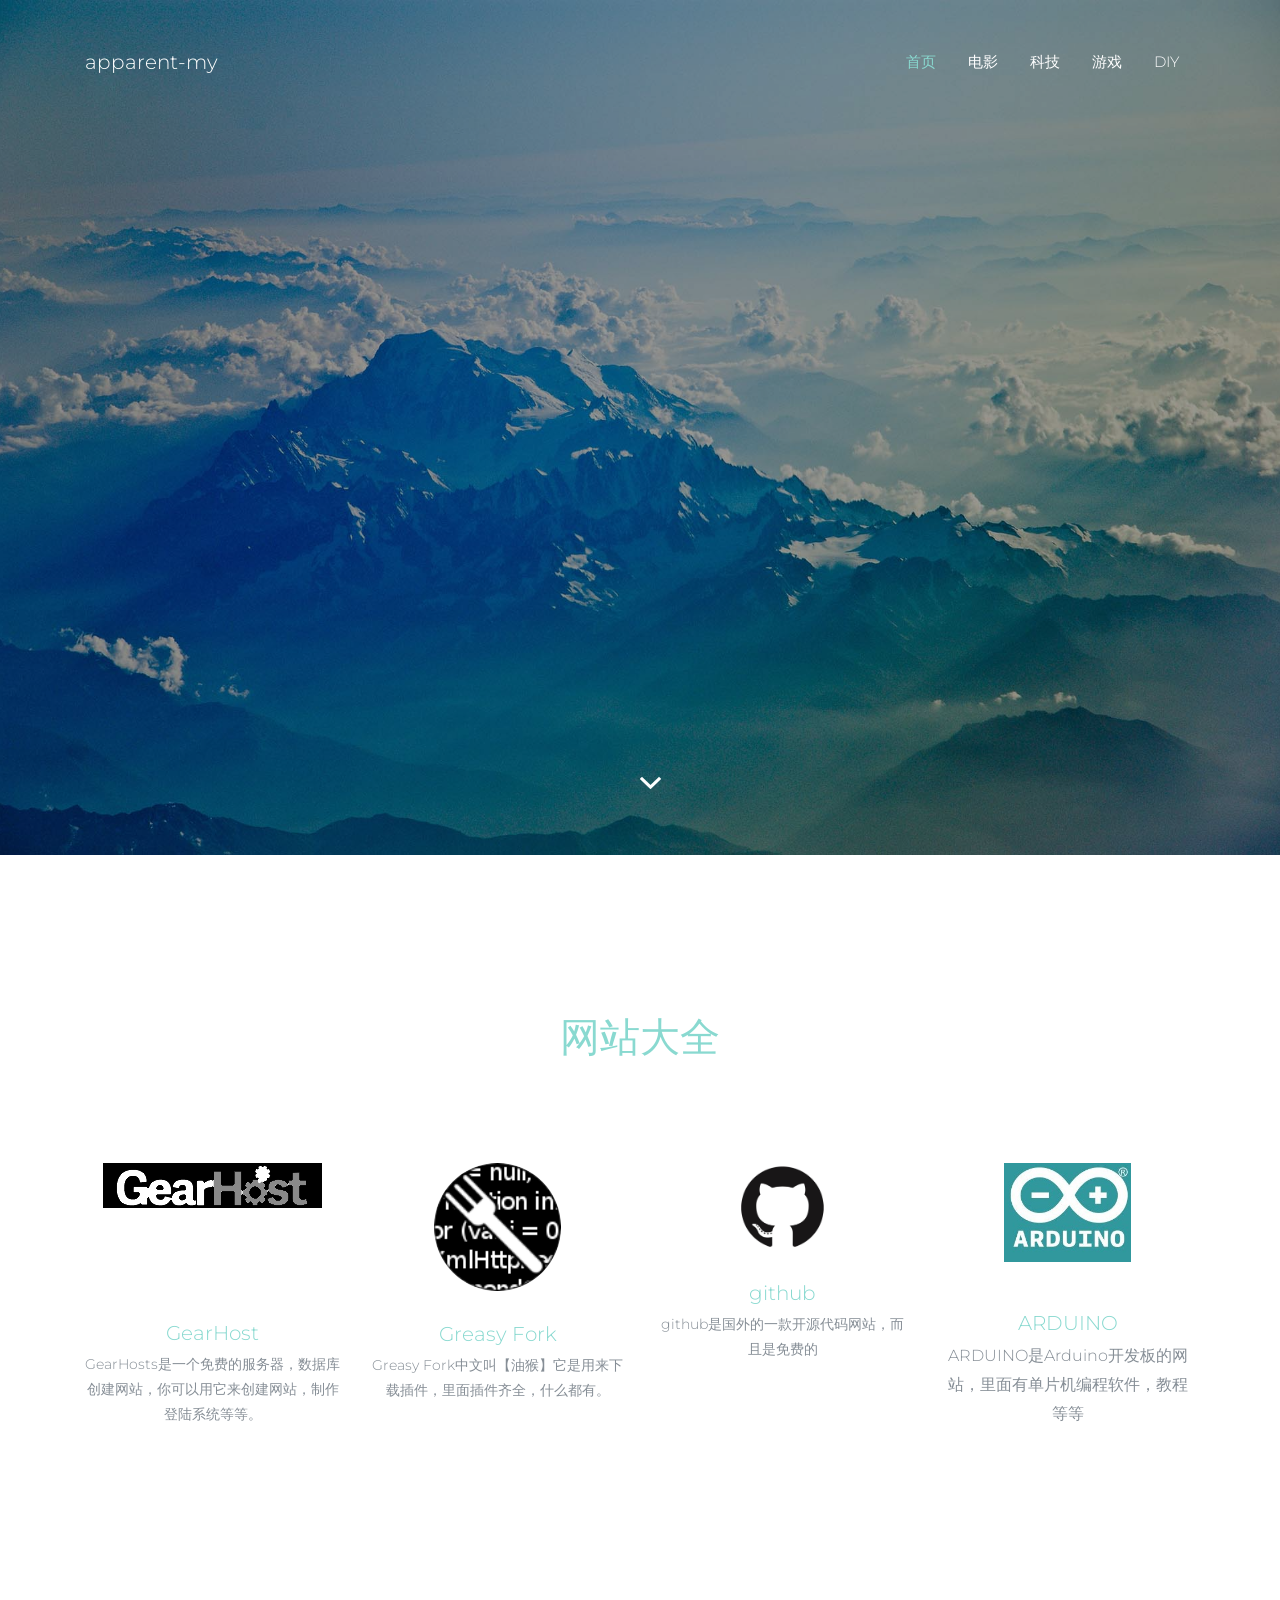
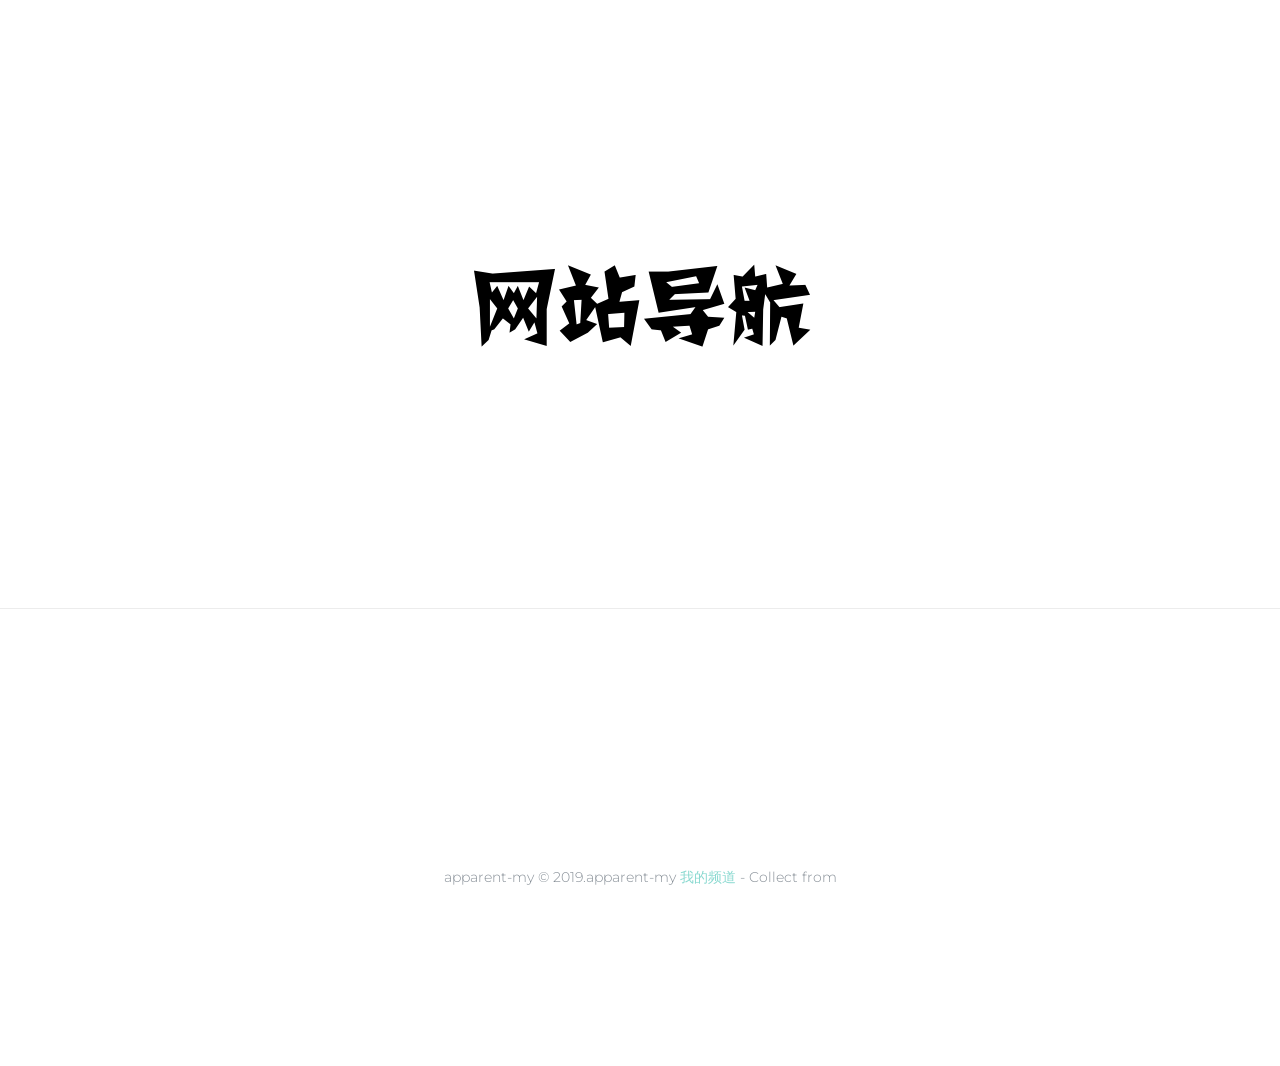
<file: index.html>
﻿<!DOCTYPE html>
<html lang="en">

<head>
    <meta charset="utf-8">
    <meta name="viewport" content="width=device-width, initial-scale=1, shrink-to-fit=no">

    <title>首页</title>
    <meta name="description" content="">
    <meta name="keywords" content="">

    <link href="https://fonts.googleapis.com/css?family=Crimson+Text:400,400i,600|Montserrat:200,300,400" rel="stylesheet">

    <link rel="stylesheet" href="assets/css/bootstrap/bootstrap.css">
    <link rel="stylesheet" href="assets/css/animate.css">
    <link rel="stylesheet" href="assets/fonts/ionicons/css/ionicons.min.css">

    <link rel="stylesheet" href="assets/fonts/fontawesome/css/font-awesome.min.css">
    <link rel="stylesheet" href="assets/css/slick.css">
    <link rel="stylesheet" href="assets/css/slick-theme.css">

    <link rel="stylesheet" href="assets/css/helpers.css">
    <link rel="stylesheet" href="assets/css/style.css">

</head>

<body>

    <link rel="shortcut icon" href="/favicon.ico" />
    <nav class="navbar navbar-expand-lg navbar-dark probootstrap_navbar probootstrap_scrolled-light" id="probootstrap-navbar">
        <div class="container"><a class="navbar-brand" href="/">apparent-my</a>
            <button class="navbar-toggler" type="button" data-toggle="collapse" data-target="#probootstrap-menu" aria-controls="probootstrap-menu" aria-expanded="false" aria-label="Toggle navigation">
          <span><i class="ion-navicon"></i></span>
        </button>
            <div class="collapse navbar-collapse" id="probootstrap-menu">
                <ul class="navbar-nav ml-auto">
                    <li class="nav-item active"><a class="nav-link" href="index.html">首页</a></li>
                    <li class="nav-item"><a class="nav-link" href="about.html">电影</a></li>
                    <li class="nav-item"><a class="nav-link" href="KJ.html">科技</a></li>
                    <li class="nav-item"><a class="nav-link" href="www.html">游戏</a></li>
                    <li class="nav-item"><a class="nav-link" href="www.html">DIY</a></li>
                </ul>
            </div>
        </div>
    </nav>
    <!-- END nav -->

    <section class="probootstrap_cover_v3 overflow-hidden relative text-center" id="section-home" style="background-image: url('assets/images/bg.jpg');">
        <div class="overlay"></div>
        <a class="ytp_player" data-property="{videoURL:'http://youtu.be/BsekcY04xvQ',containment:'#section-home', showControls:false, autoPlay:true, loop:true, mute:true, startAt:40, opacity:1, quality:'default'}"></a>
        <div class="container">
            <div class="row align-items-center justify-content-center">
                <div>&nbsp;</div>
                <div>&nbsp;</div>
            </div>
        </div>
        <div class="scroll-wrap js-scroll-wrap probootstrap-animate">
            <a href="#section-feature" class="text-white probootstrap_font-24 smoothscroll"></a><a href="#section-feature" class="text-white probootstrap_font-24 smoothscroll"><i class="ion-chevron-down"></i></a>
        </div>
    </section>
    <!-- END section -->


    <section class="probootstrap_section" id="section-feature">
        <div class="container">
            <div class="row justify-content-center mb-5">
                <div class="col-md-6 text-center mb-5 probootstrap-animate">
                    <h1><strong><a href="www.html">网站大全</a></strong></h1>
                </div>
            </div>
            <div class="row">

                <div class="col-md-3 col-sm-6 probootstrap-animate">
                    <div class="media d-block text-center probootstrap-media">
                        <img src="assets/images/logo_on_dark.png" alt="Generic placeholder image">
                        <div class="media-body">
                            <h5 class="mt-3">&nbsp;</h5>
                            <h1 class="mt-3">&nbsp;</h1>
                            <h5 class="mt-3"><a href="https://my.gearhost.com/" target="_blank">GearHost</a></h5>
                            <p class="probootstrap_font-14">GearHosts是一个免费的服务器，数据库创建网站，你可以用它来创建网站，制作登陆系统等等。</p>
                        </div>
                    </div>
                </div>
                <div class="col-md-3 col-sm-6 probootstrap-animate">
                    <div class="media d-block text-center probootstrap-media">
                        <img class="mr-0 mb-3 w-50 img-fluid rounded-circle" src="assets/images/1.png" alt="Generic placeholder image">
                        <div class="media-body">
                            <h5 class="mt-3"><a href="https://greasyfork.org/zh-CN" target="_blank"> Greasy Fork</a></h5>
                            <p class="probootstrap_font-14">Greasy Fork中文叫【油猴】它是用来下载插件，里面插件齐全，什么都有。</p>

                        </div>
                    </div>
                </div>
                <div class="col-md-3 col-sm-6 probootstrap-animate">
                    <div class="media d-block text-center probootstrap-media">
                        <img class="mr-0 mb-3 w-50 img-fluid rounded-circle" src="assets/images/无标题.png" alt="Generic placeholder image">
                        <div class="media-body">
                            <h5 class="mt-3"><a href="https://github.com" target="_blank">github</a></h5>
                            <p class="probootstrap_font-14">github是国外的一款开源代码网站，而且是免费的</p>
                        </div>
                    </div>
                </div>
                <div class="col-md-3 col-sm-6 probootstrap-animate">
                    <div class="media d-block text-center probootstrap-media">
                        <img class="mr-0 mb-3 w-50" src="assets/images/t0133f82eeb6dbf9831.jpg" alt="Generic placeholder image">
                        <h4>&nbsp;</h4>
                        <h5><a href="https://www.arduino.cc" target="_blank">ARDUINO </a></h5>
                        <p>ARDUINO是Arduino开发板的网站，里面有单片机编程软件，教程等等</p>
                    </div>
                </div>
                <div class="col-md-3 col-sm-6">&nbsp;</div>
                <div class="col-md-3 col-sm-6">&nbsp;</div>
                <div class="col-md-3 col-sm-6">&nbsp;</div>
                <div class="col-md-3 col-sm-6">&nbsp;</div>
                <div class="col-md-3 col-sm-6">&nbsp;</div>
                <div class="col-md-3 col-sm-6">&nbsp;</div>

            </div>
            <div class="row">
                <div class="col-xl-6">&nbsp;</div>
                <div class="col-xl-6">&nbsp;</div>
            </div>
        </div>
    </section>
    <div class="tlinks">Collect from <a href="http://www.cssmoban.com/">网站建设</a></div>
    <!-- END section -->
    <!-- END section -->

    <section class="probootstrap_section">
        <div class="container">
            <div class="row justify-content-center mb-5">
                <div class="col-md-8 text-center mb-5 probootstrap-animate">
                    <a href="daohang.html"> <img src="assets/images/wz.png">
                        <a>
                </div>
            </div>
            <div class="row">

            </div>
        </div>
    </section>
    <!-- END section -->


    <footer class="probootstrap_section probootstrap-border-top">
        <div class="container">
            <div class="row mb-5">
            </div>
            <div class="row pt-5">
                <div class="col-md-12 text-center">
                    <p class="probootstrap_font-14">apparent-my &copy; 2019.apparent-my <a href="https://space.bilibili.com/384680887" target="_blank" title="我的频道">我的频道</a> - Collect from </p>
                </div>
            </div>
        </div>
    </footer>


    <script src="assets/js/jquery.min.js"></script>

    <script src="assets/js/popper.min.js"></script>
    <script src="assets/js/bootstrap.min.js"></script>
    <script src="assets/js/slick.min.js"></script>
    <script src="assets/js/jquery.mb.YTPlayer.min.js"></script>

    <script src="assets/js/jquery.waypoints.min.js"></script>
    <script src="assets/js/jquery.easing.1.3.js"></script>

    <script src="assets/js/main.js"></script>
</body>

</html>
</file>
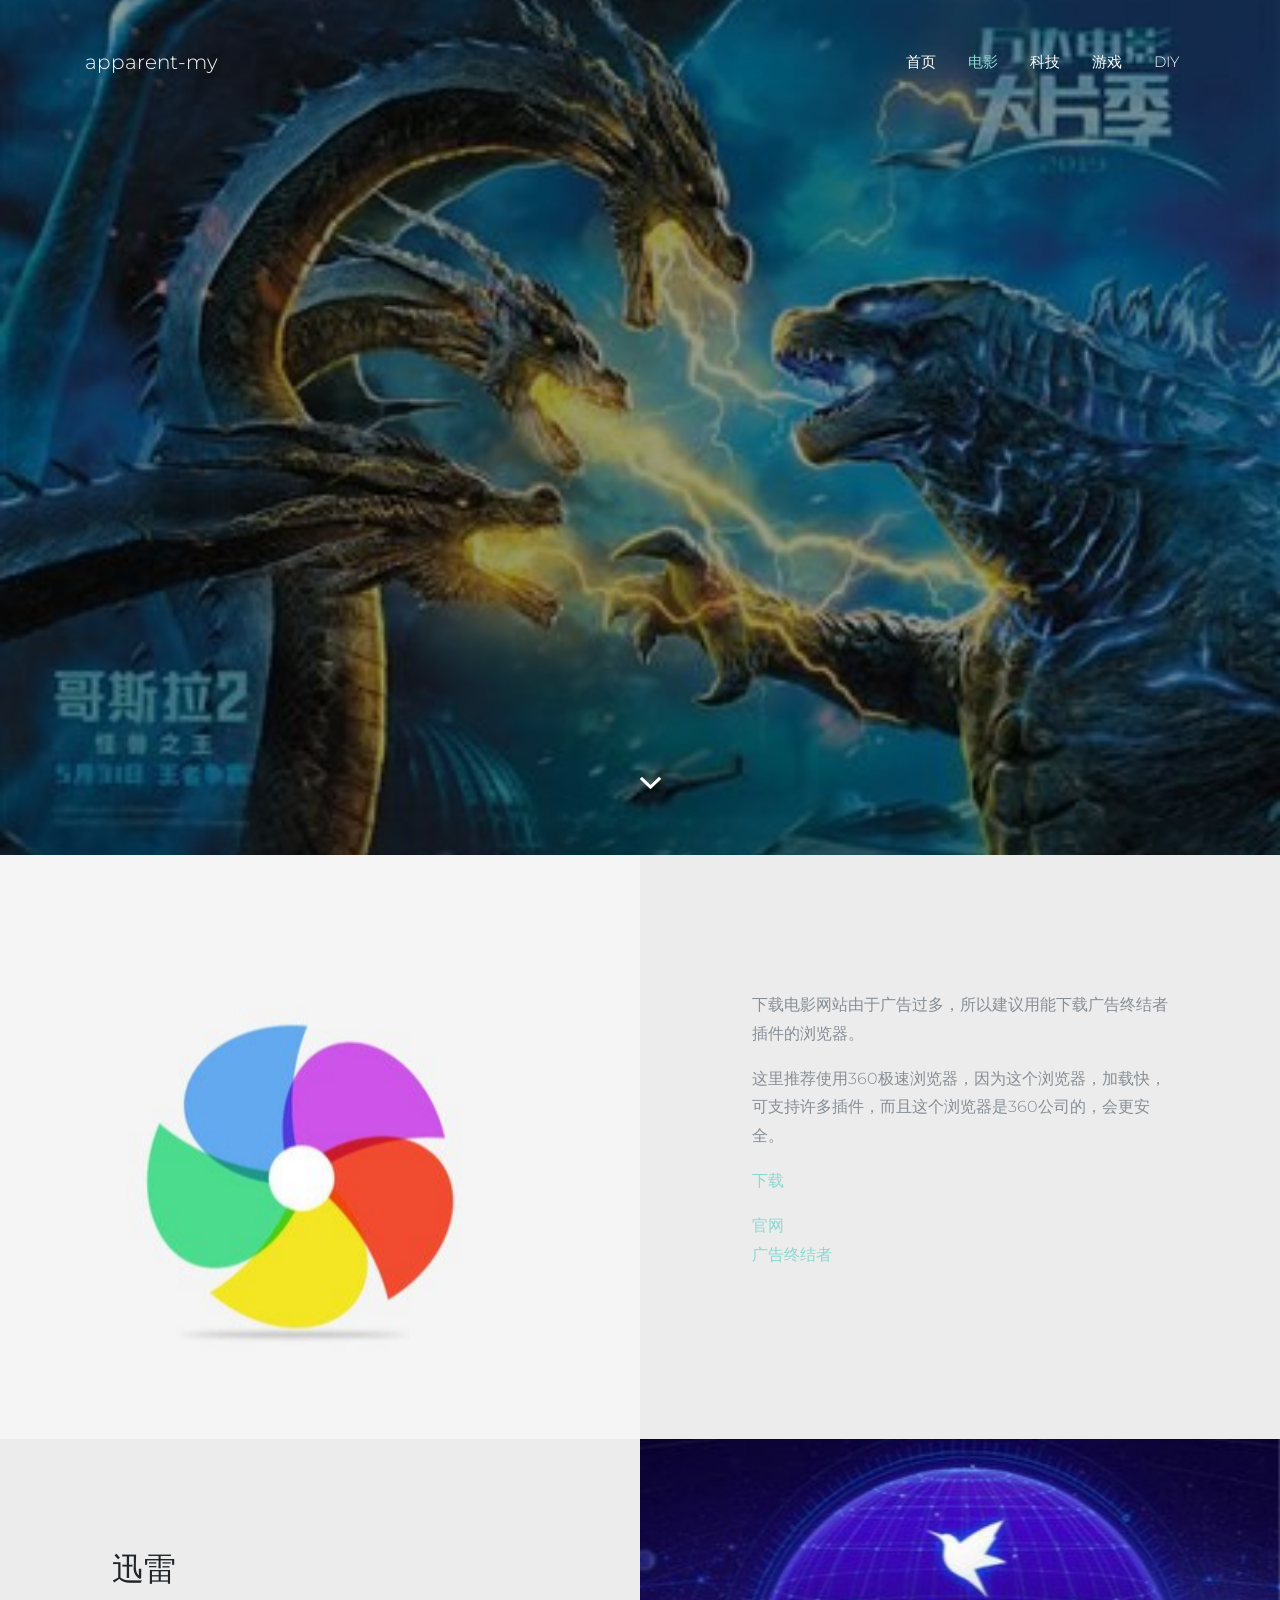
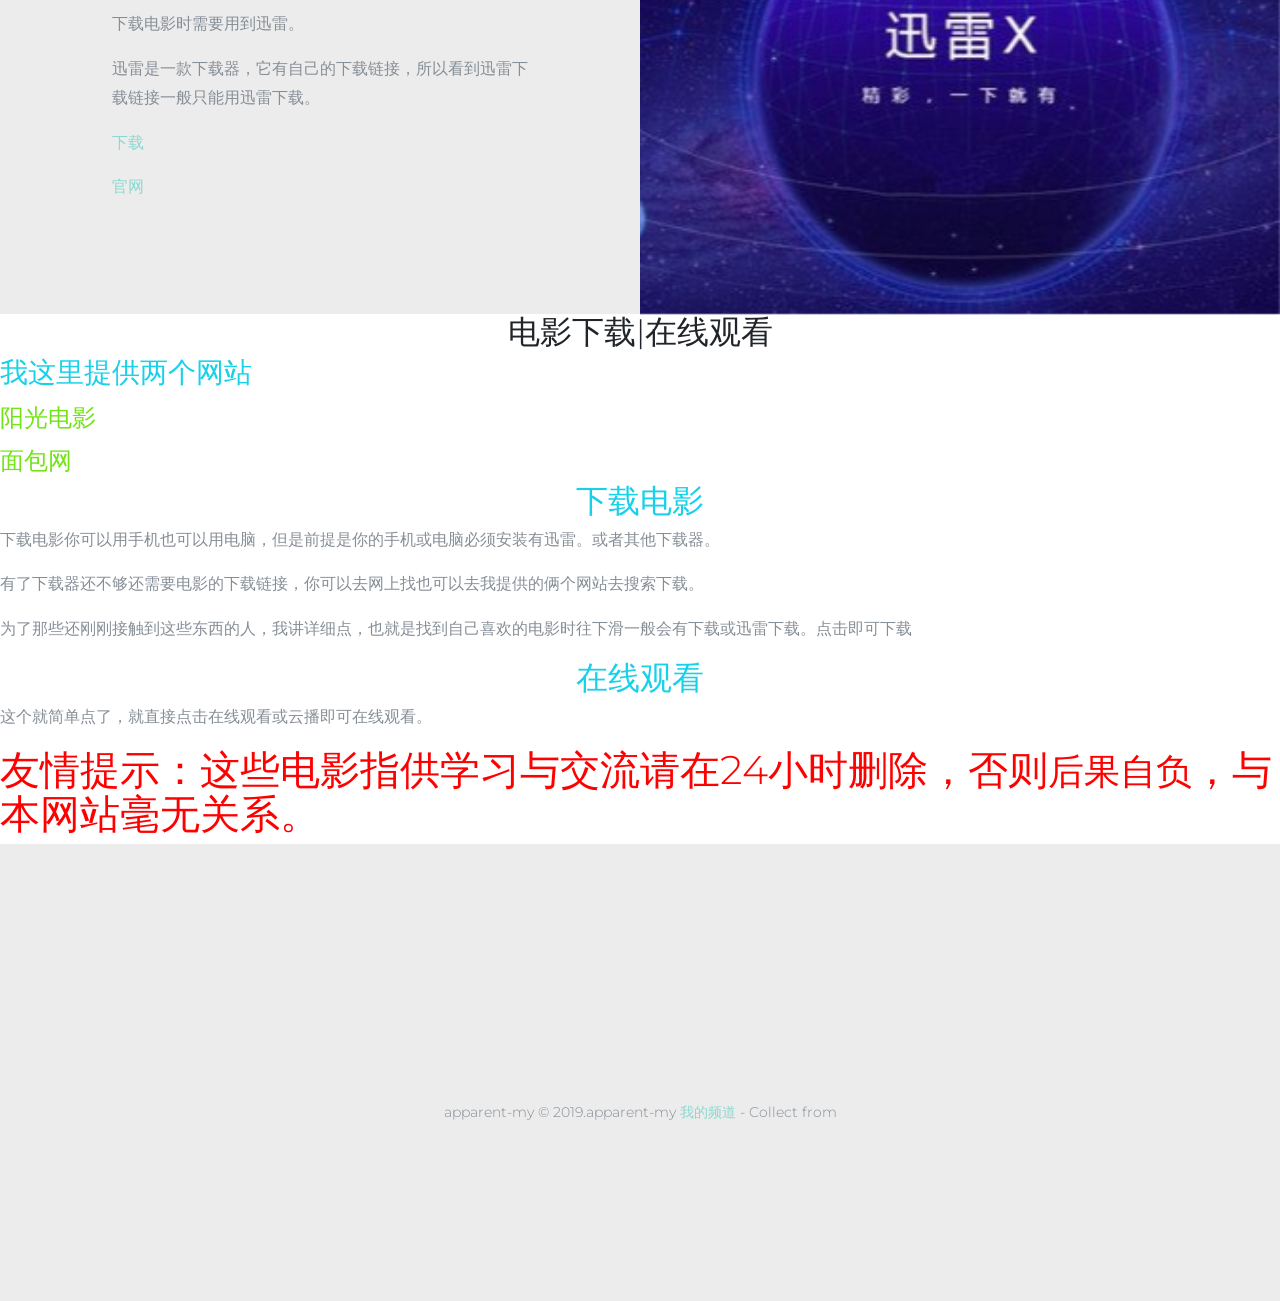
<file: about.html>
<!DOCTYPE html>
<html lang="en">

<head>
    <meta charset="utf-8">
    <meta name="viewport" content="width=device-width, initial-scale=1, shrink-to-fit=no">

    <title></title>
    <meta name="description" content="">
    <meta name="keywords" content="">

    <link href="https://fonts.googleapis.com/css?family=Crimson+Text:400,400i,600|Montserrat:200,300,400" rel="stylesheet">

    <link rel="stylesheet" href="assets/css/bootstrap/bootstrap.css">
    <link rel="stylesheet" href="assets/css/animate.css">
    <link rel="stylesheet" href="assets/fonts/ionicons/css/ionicons.min.css">
    <link rel="stylesheet" href="css/TS.css">
    <link rel="stylesheet" href="assets/fonts/fontawesome/css/font-awesome.min.css">
    <link rel="stylesheet" href="assets/css/slick.css">
    <link rel="stylesheet" href="assets/css/slick-theme.css">

    <link rel="stylesheet" href="assets/css/helpers.css">
    <link rel="stylesheet" href="assets/css/style.css">

</head>

<body>


    <nav class="navbar navbar-expand-lg navbar-dark probootstrap_navbar probootstrap_scrolled-light" id="probootstrap-navbar">
        <div class="container">
            <a class="navbar-brand" href="/">apparent-my</a>
            <button class="navbar-toggler" type="button" data-toggle="collapse" data-target="#probootstrap-menu" aria-controls="probootstrap-menu" aria-expanded="false" aria-label="Toggle navigation">
          <span><i class="ion-navicon"></i></span>
        </button>
            <div class="collapse navbar-collapse" id="probootstrap-menu">
                <ul class="navbar-nav ml-auto">
                    <li class="nav-item "><a class="nav-link" href="index.html">首页</a></li>
                    <li class="nav-item active"><a class="nav-link" href="about.html">电影</a></li>
                    <li class="nav-item"><a class="nav-link" href="kj.html">科技</a></li>
                    <li class="nav-item"><a class="nav-link" href="WWW.html">游戏</a></li>
                    <li class="nav-item"><a class="nav-link" href="WWW.html">DIY</a></li>
                </ul>
            </div>
        </div>
    </nav>
    <!-- END nav -->

    <section class="probootstrap_cover_v3 overflow-hidden relative text-center" style="background-image: url('assets/images/t013edd967f380862a7.jpg');" id="section-home">
        <div class="overlay"></div>
        <div class="container">
            <div class="row align-items-center justify-content-center">
                <div class="col-md">
                    <p class="probootstrap-animate">&nbsp; </p>
                </div>
            </div>
        </div>
        <div class="scroll-wrap js-scroll-wrap probootstrap-animate">
            <a href="#section-feature" class="text-white probootstrap_font-24 smoothscroll"><i class="ion-chevron-down"></i></a>
        </div>
    </section>
    <!-- END section -->






    <section class="probootstrap-section-half d-md-flex" id="section-about">
        <div class="probootstrap-image probootstrap-animate" data-animate-effect="fadeIn" style="background-image: url(assets/images/t01f4b6a1dff36f2d7b.jpg)"></div>
        <div class="probootstrap-text">
            <div class="probootstrap-inner probootstrap-animate" data-animate-effect="fadeInRight">
                <h2 class="heading mb-4"></h2>
                <p>下载电影网站由于广告过多，所以建议用能下载广告终结者插件的浏览器。</p>
                <p>这里推荐使用360极速浏览器，因为这个浏览器，加载快，可支持许多插件，而且这个浏览器是360公司的，会更安全。</p>
                <p><a href="http://down.360safe.com/cse/360cse_11.0.2116.0.exe">下载</a></p>
                <div><a href="https://browser.360.cn/ee/" target="_blank">官网</a>&nbsp;</div>
                <strong><a href="http://www.adtchrome.com" target="_blank">广告终结者</a></strong></div>
            <div>&nbsp;</div>
            <div>&nbsp;</div>
        </div>
    </section>
    <section class="probootstrap-section-half d-md-flex">
        <div class="probootstrap-image order-2 probootstrap-animate" data-animate-effect="fadeIn" style="background-image: url(assets/images/t01f86d2de998dc4d20.jpg)"></div>
        <div class="probootstrap-text order-1">
            <div class="probootstrap-inner probootstrap-animate" data-animate-effect="fadeInLeft">
                <h2 class="heading mb-4">迅雷</h2>
                <p>下载电影时需要用到迅雷。</p>
                <p>迅雷是一款下载器，它有自己的下载链接，所以看到迅雷下载链接一般只能用迅雷下载。</p>
                <p><a href="http://down.sandai.net/thunderx/XunLeiWebSetup10.1.15.448gw.exe">下载</a></p>
                <a href="https://www.xunlei.com" target="_blank" style="box-sizing: inherit; color: rgb(137, 217, 208); text-decoration: none; background-color: rgb(236, 236, 236); touch-action: manipulation; transition: all 0.3s ease; font-family: Montserrat, Arial, sans-serif; font-size: 16px; font-style: normal; font-variant-ligatures: normal; font-variant-caps: normal; font-weight: 300; letter-spacing: normal; orphans: 2; text-align: start; text-indent: 0px; text-transform: none; white-space: normal; widows: 2; word-spacing: 0px; -webkit-text-stroke-width: 0px;">官网</a>
                <div class="probootstrap-image order-2 probootstrap-animate" data-animate-effect="fadeIn" style="background-image: url(assets/images/t01f86d2de998dc4d20.jpg)"></div>
                <div class="probootstrap-image order-2 probootstrap-animate" data-animate-effect="fadeIn" style="background-image: url(assets/images/t01f86d2de998dc4d20.jpg)"></div>
            </div>
        </div>
    </section>
    <div>
        <h2 class="JZ">电影下载|在线观看</h2>
        <h3 class="YS">我这里提供两个网站</h3>
        <div> <a class="A" href="http://www.ygdy8.com" target="_blank">阳光电影</a></div>
        <div><a class="A" href="http://www.mianbao99.com" target="_blank">面包网</a></div>
    </div>
    <h2 class="JZ " id="ys">下载电影</h2>
    <p>下载电影你可以用手机也可以用电脑，但是前提是你的手机或电脑必须安装有迅雷。或者其他下载器。</p>
    <p>有了下载器还不够还需要电影的下载链接，你可以去网上找也可以去我提供的俩个网站去搜索下载。</p>
    <p>为了那些还刚刚接触到这些东西的人，我讲详细点，也就是找到自己喜欢的电影时往下滑一般会有下载或迅雷下载。点击即可下载</p>
    <h2 class="JZ YS">在线观看</h2>
    <p>这个就简单点了，就直接点击在线观看或云播即可在线观看。</p>
    <h1 id="JG">友情提示：这些电影指供学习与交流请在24小时删除，否则<a href="hgzf.html" id="a" target="_blank">后果自负</a>，与本网站毫无关系。</h1>
    <footer class="probootstrap_section  bg-light">
        <div class="container">
            <div class="row mb-5"> </div>
            <div class="row pt-5">
                <div class="col-md-12 text-center">
                    <p class="probootstrap_font-14">apparent-my &copy; 2019.apparent-my <a href="https://space.bilibili.com/384680887" target="_blank" title="我的频道">我的频道</a> - Collect from </p>
                </div>
            </div>
        </div>
    </footer>


    <script src="assets/js/jquery.min.js"></script>

    <script src="assets/js/popper.min.js"></script>
    <script src="assets/js/bootstrap.min.js"></script>
    <script src="assets/js/slick.min.js"></script>
    <script src="assets/js/jquery.mb.YTPlayer.min.js"></script>

    <script src="assets/js/jquery.waypoints.min.js"></script>
    <script src="assets/js/jquery.easing.1.3.js"></script>

    <script src="assets/js/main.js"></script>

</body>

</html>
</file>
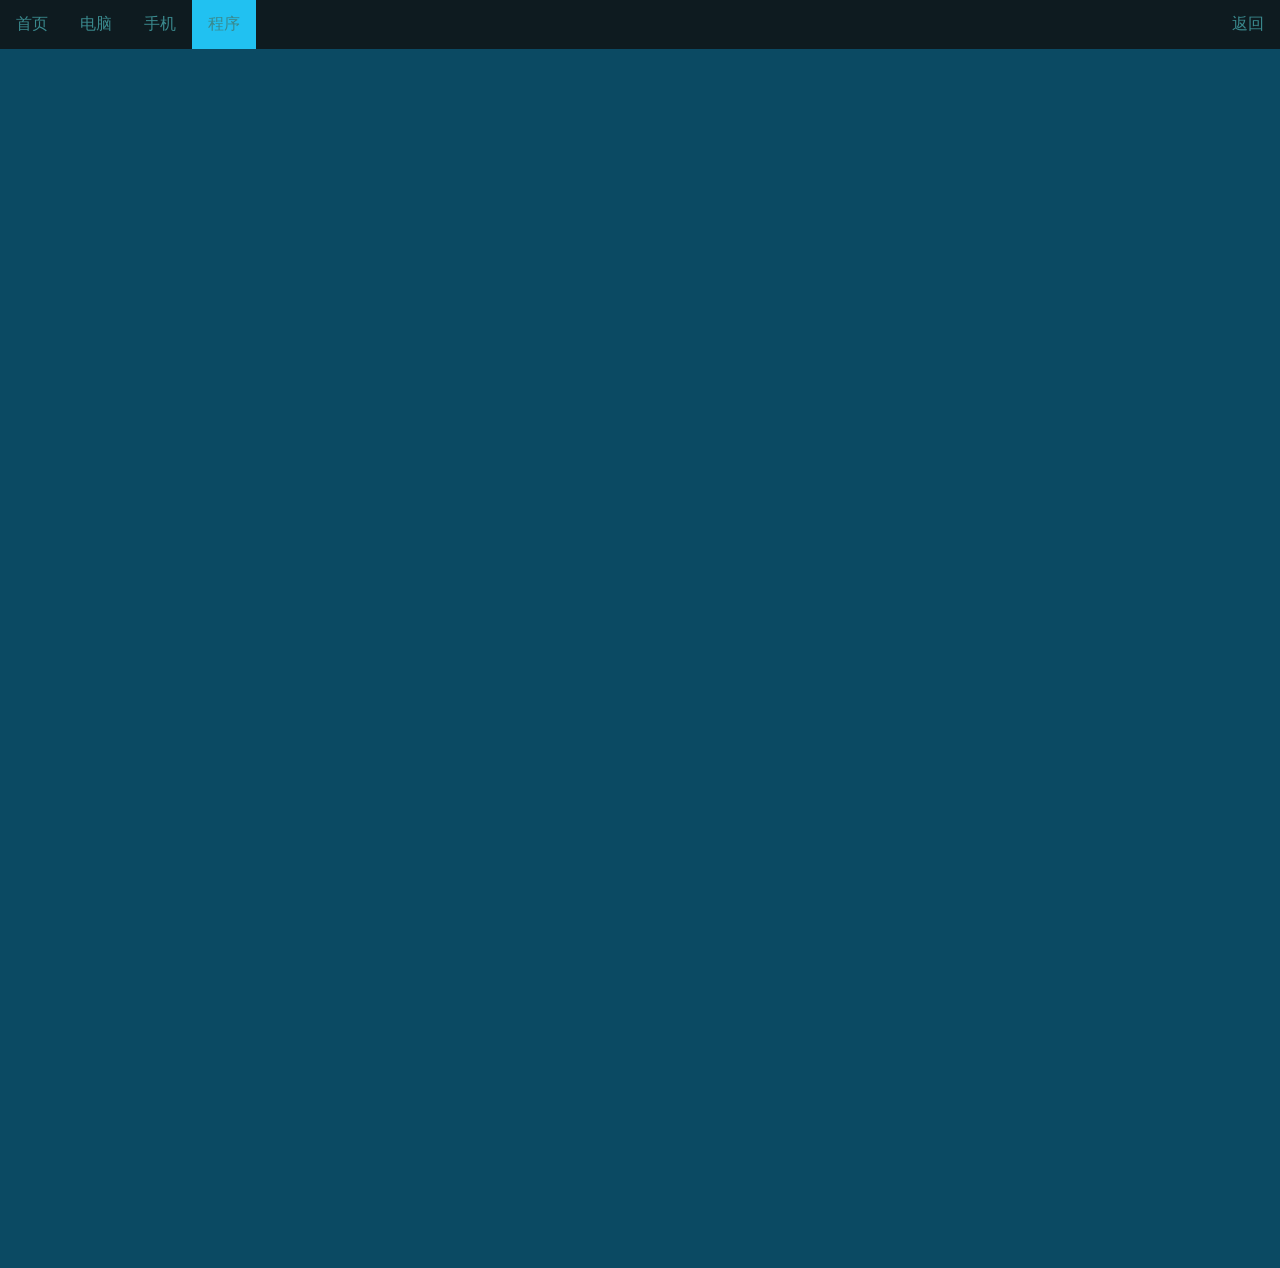
<file: CX.html>
<!DOCTYPE html>
<html lang="en">

<head>
    <meta charset="UTF-8">
    <meta name="viewport" content="width=device-width, initial-scale=1.0">
    <meta http-equiv="X-UA-Compatible" content="ie=edge">
    <title>程序</title>
    <link rel="stylesheet" href="KEJE.css">\
    <link rel="stylesheet" href="world.css">
</head>

<body>
    <ul>
        <li><a href="KJ.html">首页</a></li>
        <li><a href="DN.html">电脑</a></li>
        <li><a href="SJ.html">手机</a></li>
        <li class="active"><a href="CX.html">程序</a></li>
        <li id="aas"><a href="index.html">返回</a></li>
    </ul>
    <div id="BJ" style="height:1250px;width:100%;"></div>
</body>

</html>
</file>
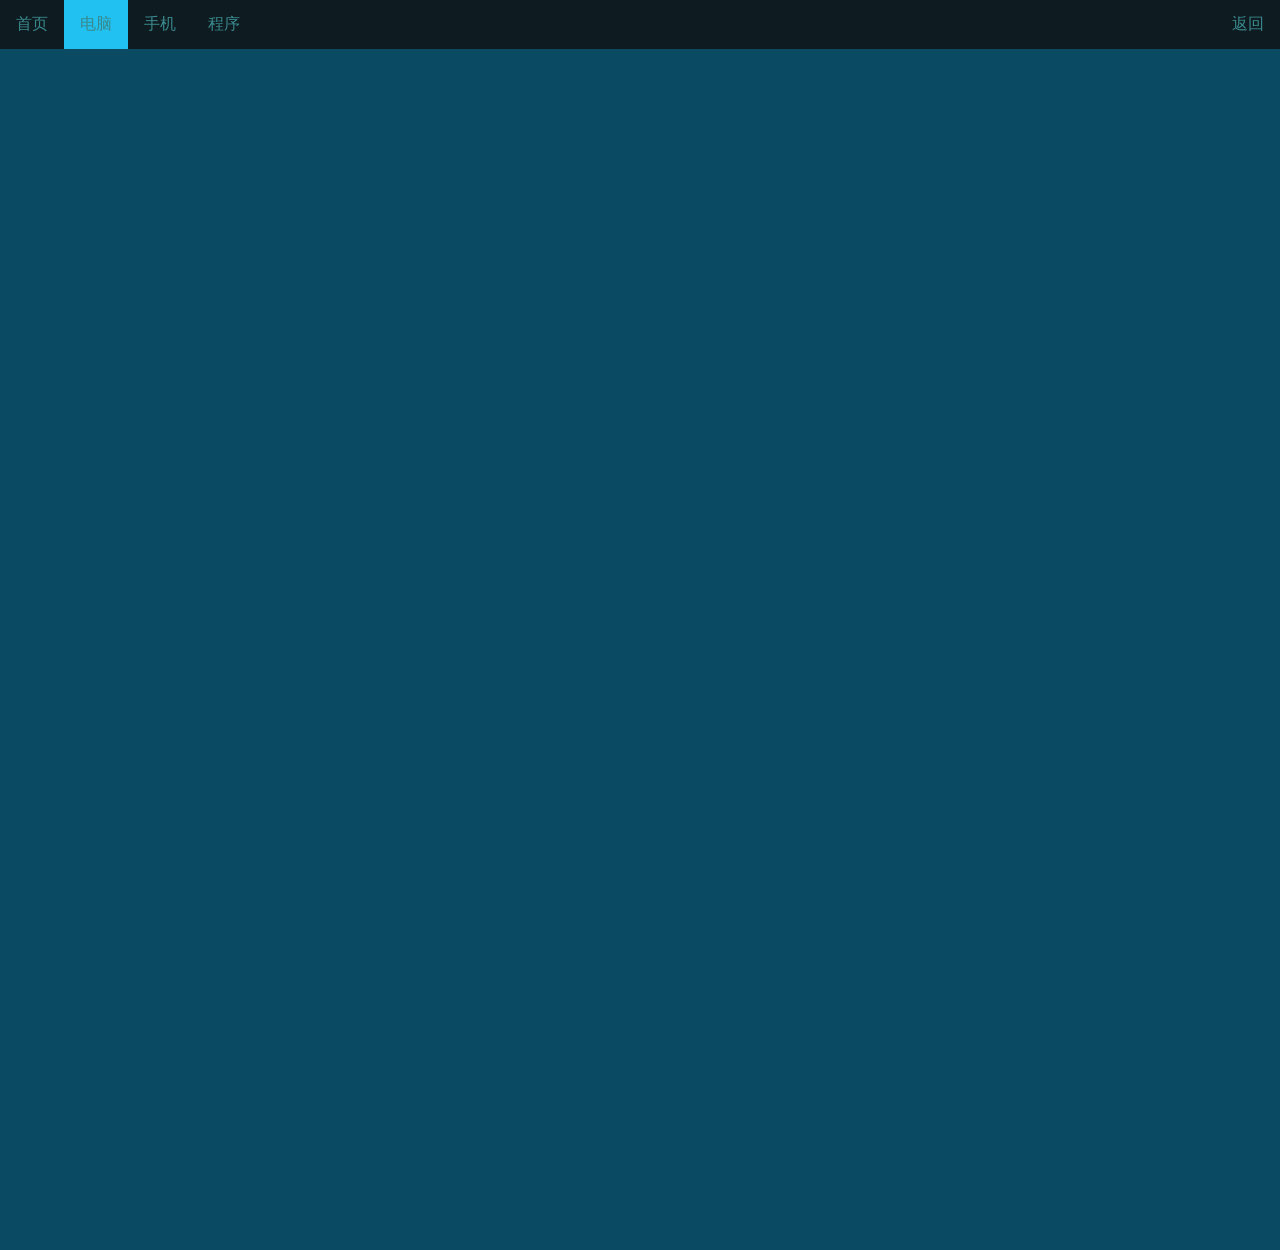
<file: DN.html>
<!DOCTYPE html>
<html lang="en">

<head>
    <meta charset="UTF-8">
    <meta name="viewport" content="width=device-width, initial-scale=1.0">
    <meta http-equiv="X-UA-Compatible" content="ie=edge">
    <title>电脑</title>
    <link rel="stylesheet" href="KEJE.css">
    <link rel="stylesheet" href="world.css">
</head>

<body>
    <ul>
        <li><a href="KJ.html">首页</a></li>
        <li class="active"><a href="DN.html">电脑</a></li>
        <li><a href="SJ.html">手机</a></li>
        <li><a href="CX.html">程序</a></li>
        <li id="aas"><a href="index.html">返回</a></li>
    </ul>
    <div id="BJ" style="height:1250px;width:100%;"></div>
</body>

</html>
</file>
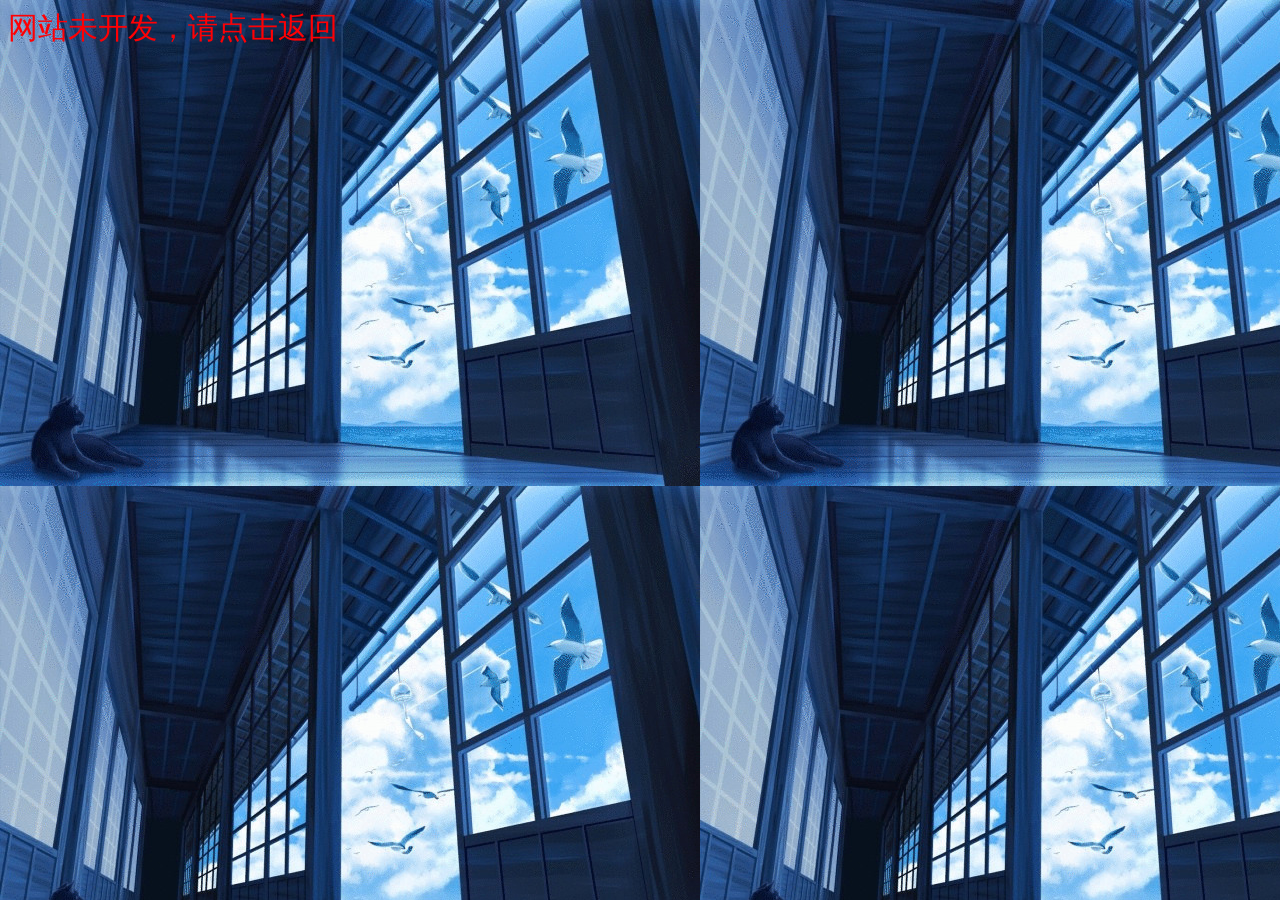
<file: j-z-t-z.html>
<!DOCTYPE html>
<html>
	<head>
	<title>网站未开发</title>
	<link href="cor.css" rel="stylesheet" type="text/css">
	</head>
   <body background="assets/images/wwwbj.jpg"> 
	<a class="a" href="wangzanjs.html">网站未开发，请点击返回</a>
   </body>
	</html>
</file>
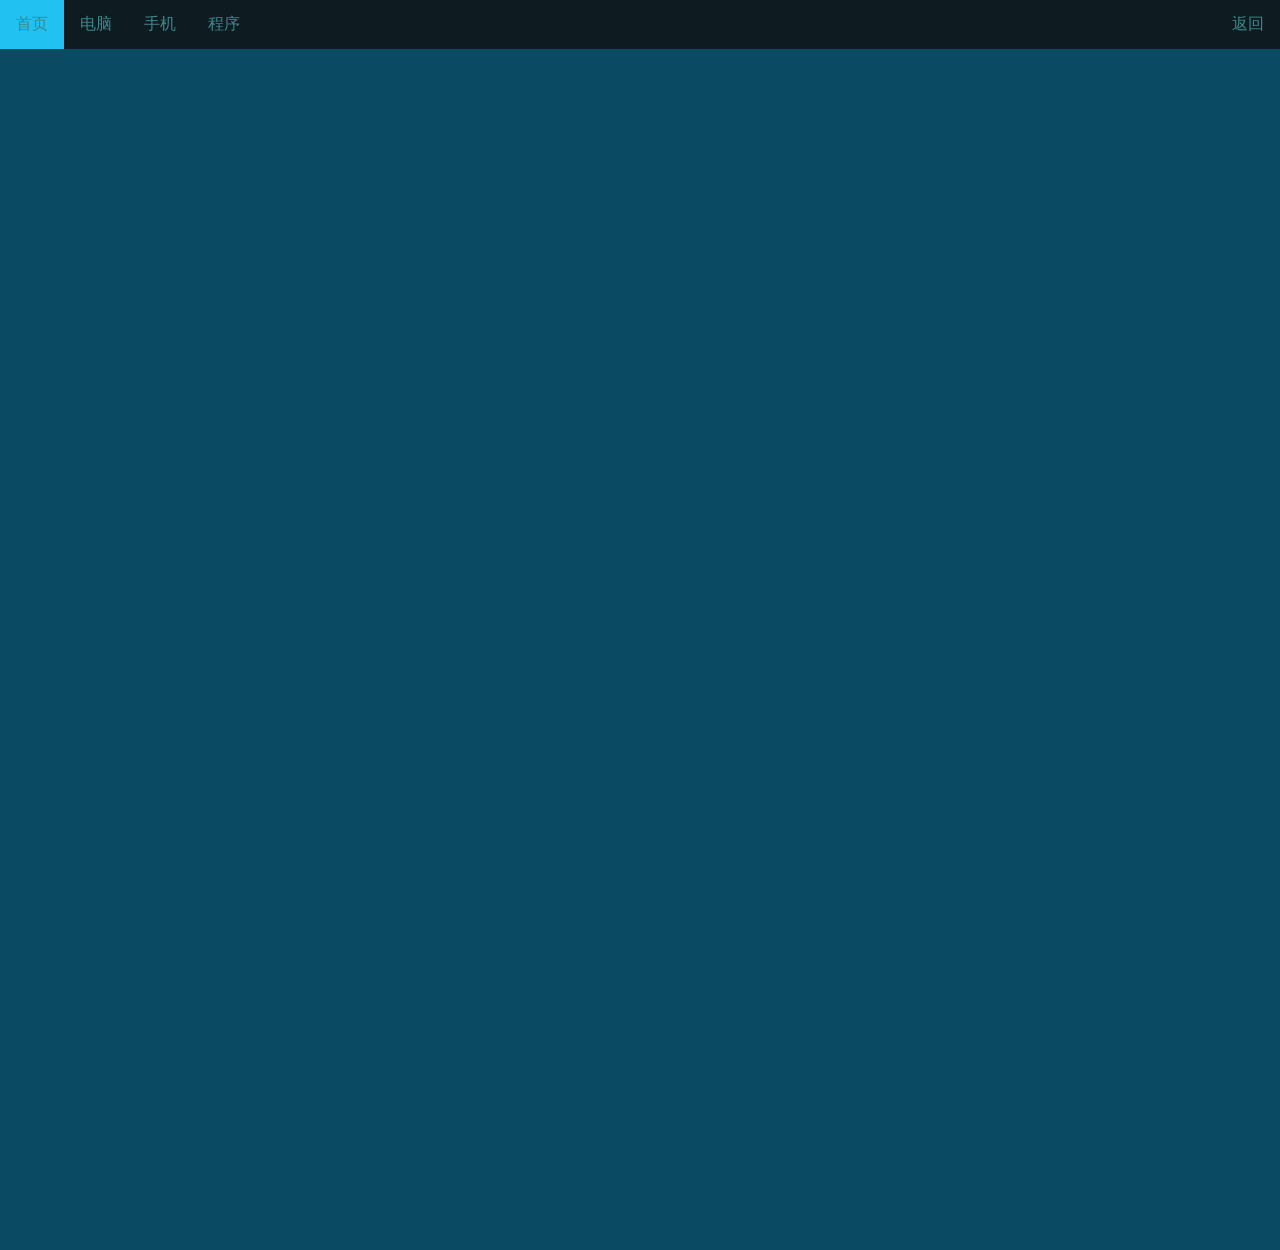
<file: KJ.html>
<!DOCTYPE html>
<html lang="en">

<head>
    <meta charset="UTF-8">
    <meta name="viewport" content="width=device-width, initial-scale=1.0">
    <meta http-equiv="X-UA-Compatible" content="ie=edge">
    <link rel="stylesheet" href="KEJE.css">
    <link rel="stylesheet" href="world.css">
    <title>科技</title>
</head>

<body>
    <ul>
        <li><a class="active" href="KJ.html">首页</a></li>
        <li><a href="DN.html">电脑</a></li>
        <li><a href="SJ.html">手机</a></li>
        <li><a href="CX.html">程序</a></li>
        <li id="aas"><a href="index.html">返回</a></li>
    </ul>
  <div id="BJ" style="height:1250px;width:100%;">
      
  </div>
    
</body>

</html>
</file>
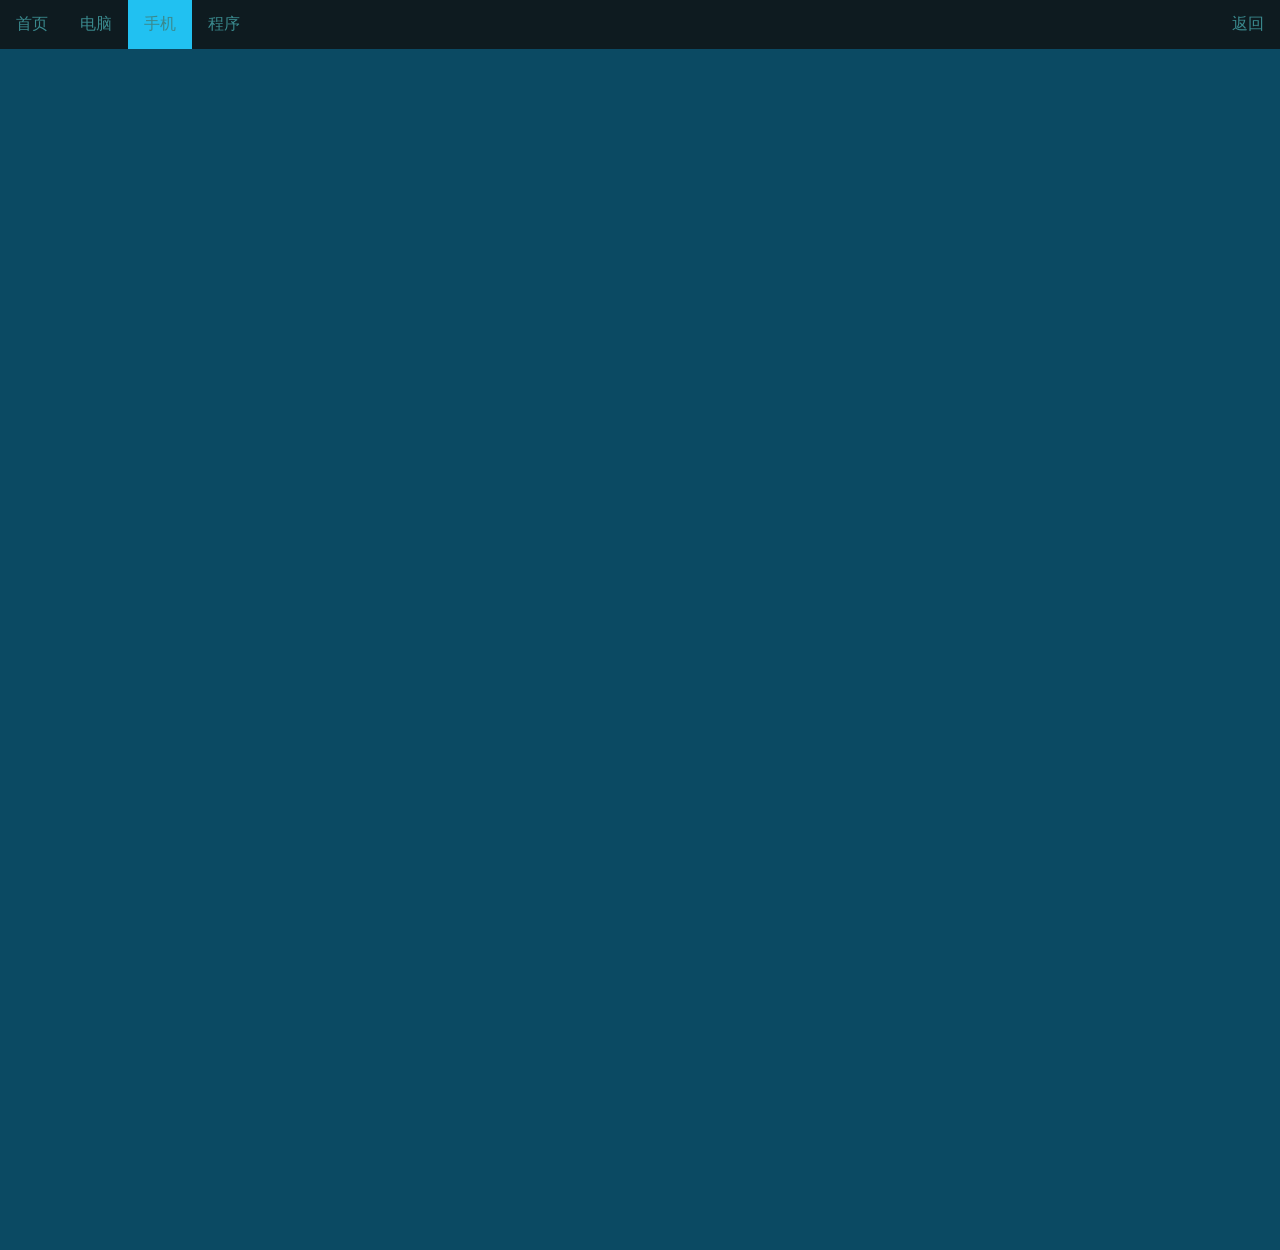
<file: SJ.html>
<!DOCTYPE html>
<html lang="en">

<head>
    <meta charset="UTF-8">
    <meta name="viewport" content="width=device-width, initial-scale=1.0">
    <meta http-equiv="X-UA-Compatible" content="ie=edge">
    <title>手机</title>
    <link rel="stylesheet" href="KEJE.css">
    <link rel="stylesheet" href="world.css">
</head>

<body>
    <ul>
        <li><a href="KJ.html">首页</a></li>
        <li><a href="DN.html">电脑</a></li>
        <li class="active"><a href="SJ.html">手机</a></li>
        <li><a href="CX.html">程序</a></li>
        <li id="aas"><a href="index.html">返回</a></li>
    </ul>
    <div id="BJ" style="height:1250px;width:100%;"></div>
</body>

</html>
</file>
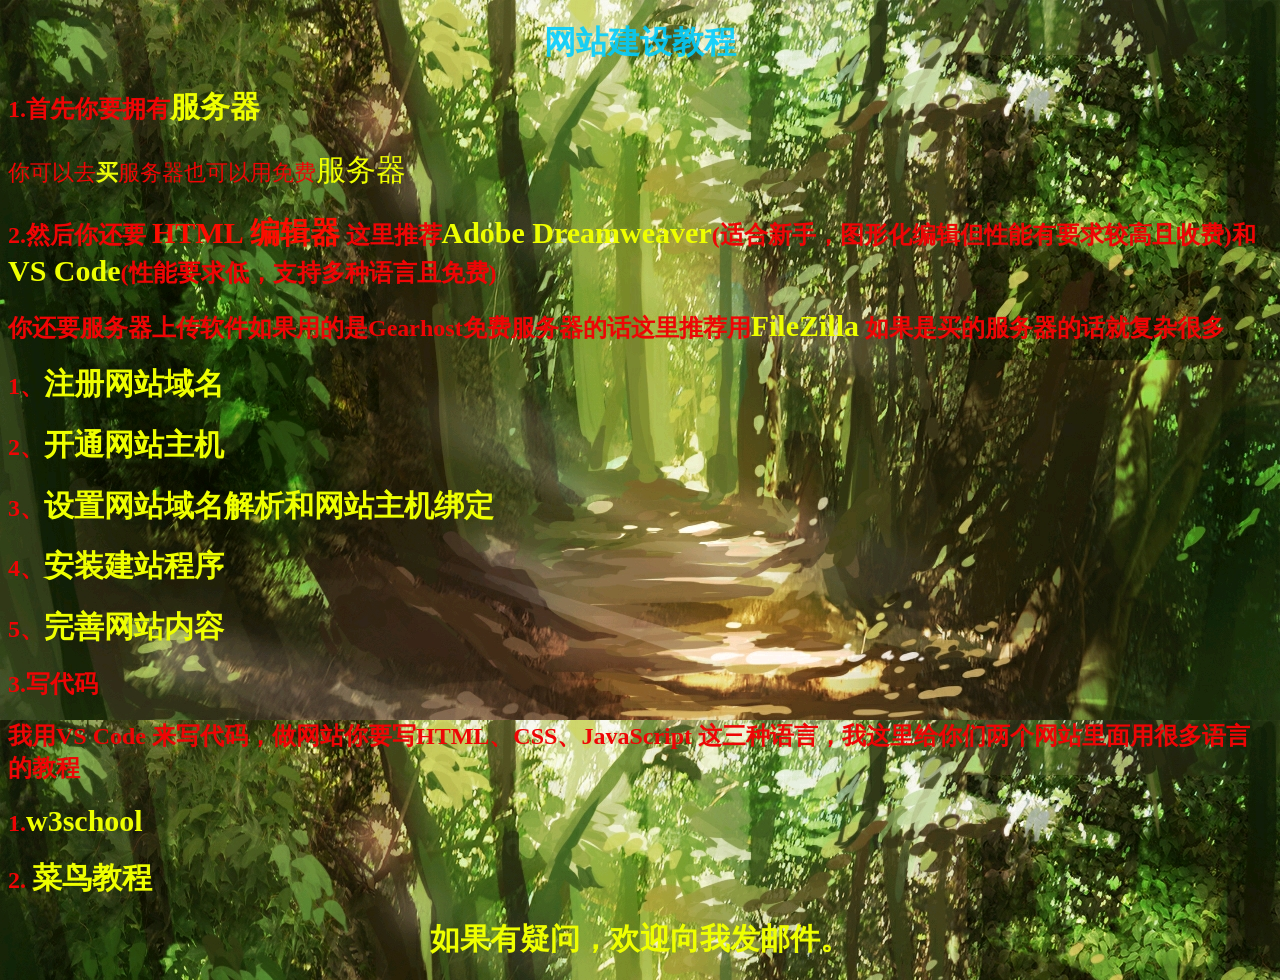
<file: wangzanjs.html>
<!DOCTYPE html>
<html>
<head>
    <title>html</title>
    <link rel="stylesheet" type="text/css" href="word.css"> 
</head>
<body background="assets/images/htmlbj.jpg">
        <link rel="shortcut icon" href="/favicon.ico"/>
  <h1 id="title" class="center">网站建设教程</h1>  
  <h2>1.首先你要拥有<a  href="https://baike.so.com/doc/4487696-4696885.html" target="_blank">服务器</a></h2>
  <p class="word">你可以去<b id="b">买</b>服务器也可以用免费<a  href="https://my.gearhost.com/"target="_blank">服务器</a></p>
<h2>
 2.然后你还要 <a>HTML 编辑器</a> 这里推荐<a href="https://www.adobe.com/cn/"target="_blank">Adobe Dreamweaver</a>(适合新手，图形化编辑但性能有要求较高且收费)和<a href="https://code.visualstudio.com" target="_blank">VS Code</a>(性能要求低，支持多种语言且免费)
</h2>
<h2>你还要服务器上传软件如果用的是Gearhost免费服务器的话这里推荐用<a href="https://www.filezilla.cn" target="_blank">FileZilla</a>
如果是买的服务器的话就复杂很多</h2>
<h2>1、<a href="j-z-t-z.html">注册网站域名</a></h2>
<h2>2、<a href="j-z-t-z.html">开通网站主机</a></h2>
<h2>3、<a href="j-z-t-z.html">设置网站域名解析和网站主机绑定</a></h2>
<h2>4、<a href="j-z-t-z.html">安装建站程序</a></h2>
<h2>5、<a href="j-z-t-z.html">完善网站内容</a></h2>
<h2>
    3.写代码
</h2>
<h2>我用VS Code 来写代码，做网站你要写HTML、CSS、JavaScript 这三种语言，我这里给你们两个网站里面用很多语言的教程
</h2>
<h2>
    1.<a href="https://http://www.w3school.com.cn/"target='_blank'>w3school</a>
</h2>
<h2>
    2. <a href="https://www.runoob.com/"target='_blank'>菜鸟教程</a>
</h2>
 <h2 class="center"><a  href="mailto:632506524@qq.com">如果有疑问，欢迎向我发邮件。</a></h2>
 </body>
</html>
</file>
<file: css/TS.css>
.YS{color: rgb(24, 209, 233);}
.JZ{text-align: center}
.A{color: rgb(114, 228, 21);font-size: 24px}
#ys{color: rgb(24, 209, 233);}
#JG{color: rgb(255, 0, 0);}
#a{font-size: 36px;color: rgb(255, 0, 0);}
</file>
<file: KEJE.css>
ul {
    position: fixed;
    top: 0;
    width: 100%;
    list-style-type: none;
    margin: 0;
    padding: 0px;
    overflow: hidden;
    background-color: rgb(14, 27, 32);
}

li {
    float: left;
}

li a {
    display: block;
    color: white;
    text-align: center;
    padding: 14px 16px;
    text-decoration: none;
}

li a:hover:not(.active) {
    background-color: rgb(9, 34, 44);
}

.active {
    background-color: rgb(33, 193, 241);
}

body {margin:0px;padding:0px;
  

}

#aas {
    float: right
}
</file>
<file: world.css>
a:link {
    color: #3a898d;
}


/* 未访问链接*/

a:visited {
    color: rgb(33, 91, 95);
}


/* 已访问链接 */

a:hover {
    color: rgb(4, 131, 182);
}


/* 鼠标移动到链接上 */

a:active {
    color: rgb(80, 212, 252);
}


/* 鼠标点击时 */

a:link {
    text-decoration: none;
}

a:visited {
    text-decoration: none;
}

a:hover {
    text-decoration: none;
}

a:active {
    text-decoration: none;
}

.word {
    font-size: 36px;
    background-color: rgb(34, 180, 194);
}

.div {
    margin: auto;
}
#BJ{
   background-color: #0b4a63;
}
</file>
<file: cor.css>
.a{color: #FF0004;
    font-size:30px;
    text-decoration: none;
    text-align:center;}
</file>
<file: word.css>
a{color:#FC0D00;font-size: 30px;text-decoration: none;}
h2{color:rgb(238, 5, 5);}
.center {text-align:center}
#title{color: rgba(0, 204, 255, 0.89);}
.word{color: rgb(238, 5, 5);font-size: 22px}
#b{color: #ebfc08}
a:link {color: rgb(238, 255, 0)}		/* 未访问的链接 */
a:visited {color: rgb(157, 255, 0)}	/* 已访问的链接 */
a:hover {color: rgb(38, 0, 255)}	/* 鼠标移动到链接上 */
a:active {color: rgb(0, 255, 76)}	/* 选定的链接 */
</file>
